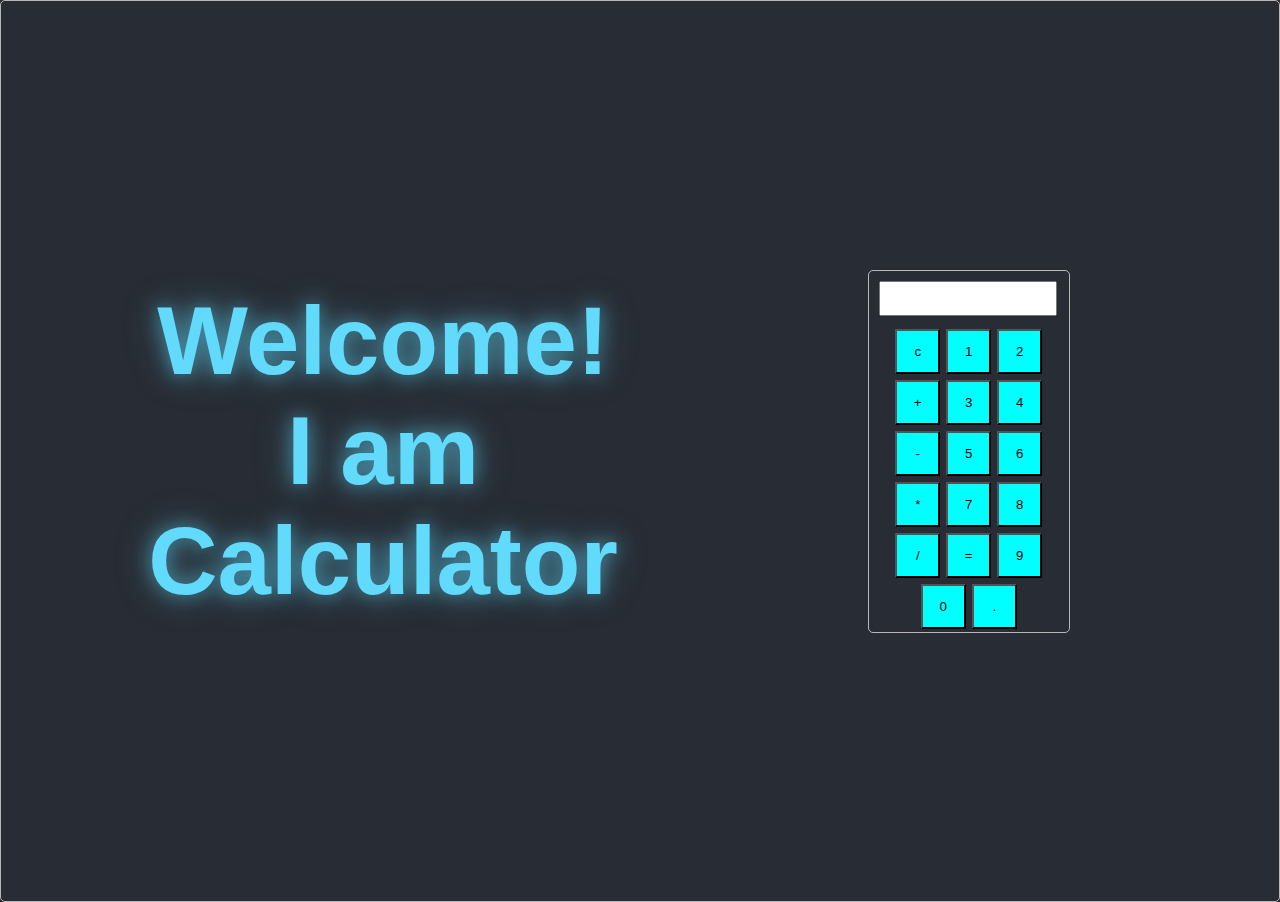
<file: index.html>
<!DOCTYPE html>
<html lang="en">
<head>
  <link rel="stylesheet" href="index.css">
  <title>Subhash Calculator</title>
</head>
<h1> <div class="floating-text" id="floatingText">Welcome! I am Calculator</div></h1>

<body>
  <div id="calculator">
    <input type="text" id="display" readonly>
    <div class="button-container">
      <button class="button"onclick="
      currentDisplay = '';
      document.querySelector('#display').value = currentDisplay;
      ">c</button>
      <button class="button" onclick="
      currentDisplay = currentDisplay + '1';
      document.querySelector('#display').value = currentDisplay;
      ">1</button>
      <button class="button"onclick="
      currentDisplay = currentDisplay + '2';
      document.querySelector('#display').value = currentDisplay;
      ">2</button>
      <button class="button"onclick="
      currentDisplay = currentDisplay + '+';
      document.querySelector('#display').value = currentDisplay;
      ">+</button>
      <button class="button"onclick="
      currentDisplay = currentDisplay + '3';
      document.querySelector('#display').value = currentDisplay;
      ">3</button>
      <button class="button"onclick="
      currentDisplay = currentDisplay + '4';
      document.querySelector('#display').value = currentDisplay;
      ">4</button>
      <button class="button"onclick="
      currentDisplay = currentDisplay + '-';
      document.querySelector('#display').value = currentDisplay;
      ">-</button>
      <button class="button"onclick="
      currentDisplay = currentDisplay + '5';
      document.querySelector('#display').value = currentDisplay;
      ">5</button>
      <button class="button"onclick="
      currentDisplay = currentDisplay + '6';
      document.querySelector('#display').value = currentDisplay;
      ">6</button>
      <button class="button"onclick="
      currentDisplay = currentDisplay + '*';
      document.querySelector('#display').value = currentDisplay;
      ">*</button>
      <button class="button"onclick="
      currentDisplay = currentDisplay + '7';
      document.querySelector('#display').value = currentDisplay;
      ">7</button>
      <button class="button"onclick="
      currentDisplay = currentDisplay + '8';
      document.querySelector('#display').value = currentDisplay;
      ">8</button>
      <button class="button"onclick="
      currentDisplay = currentDisplay + '/';
      document.querySelector('#display').value = currentDisplay;
      ">/</button>
      
      <button class="button"onclick="
      currentDisplay = eval(currentDisplay);
      document.querySelector('#display').value = currentDisplay;
      ">=</button>

      <button class="button"onclick="
      currentDisplay = currentDisplay + '9';
      document.querySelector('#display').value = currentDisplay;
      ">9</button>
      <button class="button"onclick="
      currentDisplay = currentDisplay + '0';
      document.querySelector('#display').value = currentDisplay;
      ">0</button>
      <button class="button"onclick="
      currentDisplay = currentDisplay + '.';
      document.querySelector('#display').value = currentDisplay;
      ">.</button>
    </div>
  </div>
  <script>
    let currentDisplay = '';
    document.querySelector('#display').value = currentDisplay;

  </script>

</body>
</html>
</file>
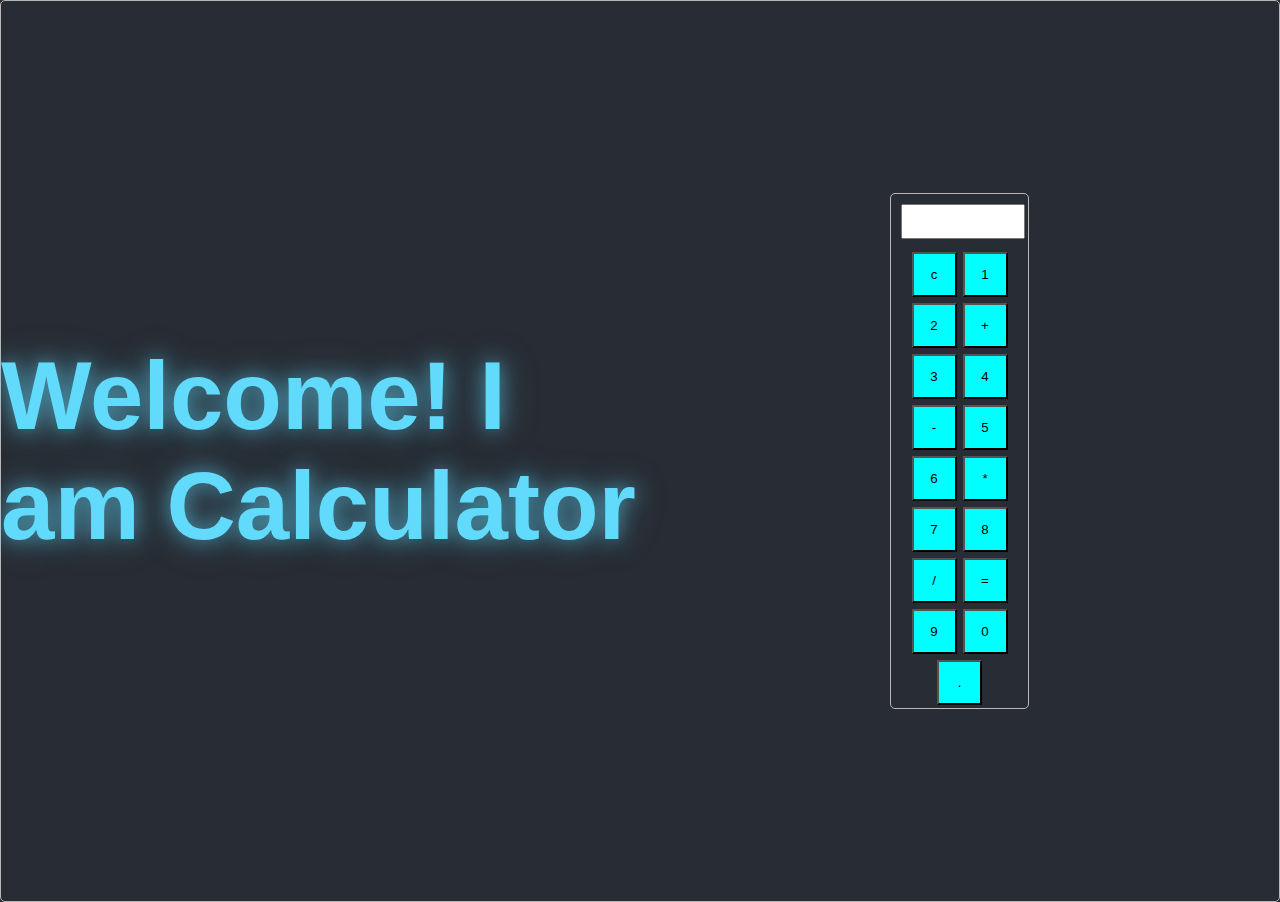
<file: calculator.html>
<!DOCTYPE html>
<html lang="en">
<head>
  <link rel="stylesheet" href="calculator.css">
  <title>KG Coding Calculator</title>
</head>
<h1> <div class="floating-text" id="floatingText">Welcome! I am Calculator</div></h1>

<body>
  <div id="calculator">
    <input type="text" id="display" readonly>
    <div class="button-container">
      <button class="button"onclick="
      currentDisplay = '';
      document.querySelector('#display').value = currentDisplay;
      ">c</button>
      <button class="button" onclick="
      currentDisplay = currentDisplay + '1';
      document.querySelector('#display').value = currentDisplay;
      ">1</button>
      <button class="button"onclick="
      currentDisplay = currentDisplay + '2';
      document.querySelector('#display').value = currentDisplay;
      ">2</button>
      <button class="button"onclick="
      currentDisplay = currentDisplay + '+';
      document.querySelector('#display').value = currentDisplay;
      ">+</button>
      <button class="button"onclick="
      currentDisplay = currentDisplay + '3';
      document.querySelector('#display').value = currentDisplay;
      ">3</button>
      <button class="button"onclick="
      currentDisplay = currentDisplay + '4';
      document.querySelector('#display').value = currentDisplay;
      ">4</button>
      <button class="button"onclick="
      currentDisplay = currentDisplay + '-';
      document.querySelector('#display').value = currentDisplay;
      ">-</button>
      <button class="button"onclick="
      currentDisplay = currentDisplay + '5';
      document.querySelector('#display').value = currentDisplay;
      ">5</button>
      <button class="button"onclick="
      currentDisplay = currentDisplay + '6';
      document.querySelector('#display').value = currentDisplay;
      ">6</button>
      <button class="button"onclick="
      currentDisplay = currentDisplay + '*';
      document.querySelector('#display').value = currentDisplay;
      ">*</button>
      <button class="button"onclick="
      currentDisplay = currentDisplay + '7';
      document.querySelector('#display').value = currentDisplay;
      ">7</button>
      <button class="button"onclick="
      currentDisplay = currentDisplay + '8';
      document.querySelector('#display').value = currentDisplay;
      ">8</button>
      <button class="button"onclick="
      currentDisplay = currentDisplay + '/';
      document.querySelector('#display').value = currentDisplay;
      ">/</button>
      
      <button class="button"onclick="
      currentDisplay = eval(currentDisplay);
      document.querySelector('#display').value = currentDisplay;
      ">=</button>

      <button class="button"onclick="
      currentDisplay = currentDisplay + '9';
      document.querySelector('#display').value = currentDisplay;
      ">9</button>
      <button class="button"onclick="
      currentDisplay = currentDisplay + '0';
      document.querySelector('#display').value = currentDisplay;
      ">0</button>
      <button class="button"onclick="
      currentDisplay = currentDisplay + '.';
      document.querySelector('#display').value = currentDisplay;
      ">.</button>
    </div>
  </div>
  <script>
    let currentDisplay = '';
    document.querySelector('#display').value = currentDisplay;

  </script>

</body>
</html>
</file>
<file: index.css>
#calculator {
  border: 1px solid rgb(187, 183, 183);
  border-radius: 5px;
  width: 250px;
  margin: 250px;
  min-width: 200px;
  max-width: 250px;
}

#display {
  margin: 10px;
  width: 85%;
  font-size: 25px;
}

.button-container {
  display: flex;
  justify-content: center;
  flex-wrap: wrap;
}

.button {
  width: 45px;
  height: 45px;
  margin: 3px;
  background-color: aqua;
}
body {
    display: flex;
    justify-content: center;
    align-items: center;
   
    height: 100vh;
    margin: 0;
    background-color: #282c34;
    font-family: 'Arial', sans-serif;
    border: 1px solid rgb(187, 183, 183);
    border-radius: 5px;
   
    
}

.floating-text {
    font-size: 3em;
    color: #61dafb;
    text-shadow: 0 0 20px rgba(97, 218, 251, 0.6), 0 0 40px rgba(97, 218, 251, 0.3);
    transform-style: preserve-3d;
    animation: float 3s ease-in-out infinite;
    position: relative;
    text-align:center;
    margin-left:188px
 
}

@keyframes float {
    0% {
        transform: translateY(0) rotateY(0);
    }
    50% {
        transform: translateY(-20px) rotateY(10deg);
    }
    100% {
        transform: translateY(0) rotateY(0);
    }
}
</file>
<file: calculator.css>
#calculator {
  border: 1px solid rgb(187, 183, 183);
  border-radius: 5px;
  width: 250px;
  margin: 250px;
}

#display {
  margin: 10px;
  width: 85%;
  font-size: 25px;
}

.button-container {
  display: flex;
  justify-content: center;
  flex-wrap: wrap;
}

.button {
  width: 45px;
  height: 45px;
  margin: 3px;
  background-color: aqua;
}
body {
    display: flex;
    justify-content: center;
    align-items: center;
   
    height: 100vh;
    margin: 0;
    background-color: #282c34;
    font-family: 'Arial', sans-serif;
    border: 1px solid rgb(187, 183, 183);
    border-radius: 5px;
   
    
}

.floating-text {
    font-size: 3em;
    color: #61dafb;
    text-shadow: 0 0 20px rgba(97, 218, 251, 0.6), 0 0 40px rgba(97, 218, 251, 0.3);
    transform-style: preserve-3d;
    animation: float 3s ease-in-out infinite;
    position: relative;
}

@keyframes float {
    0% {
        transform: translateY(0) rotateY(0);
    }
    50% {
        transform: translateY(-20px) rotateY(10deg);
    }
    100% {
        transform: translateY(0) rotateY(0);
    }
}
</file>
